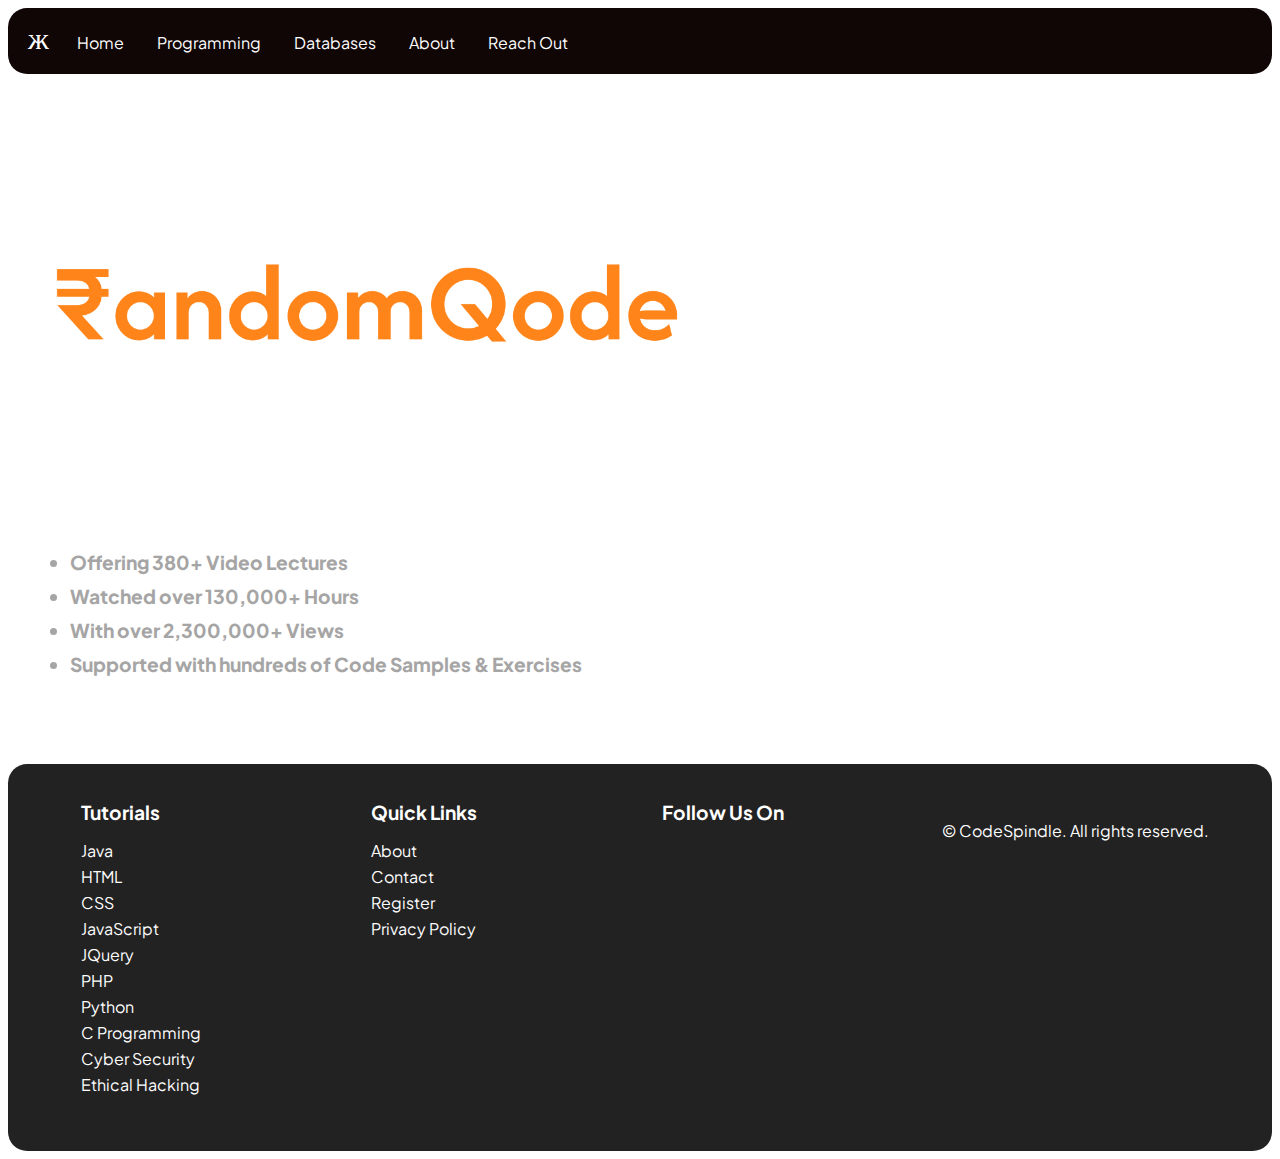
<file: index.html>
<!DOCTYPE html>
<html lang="en">
    <head>
        <meta charset="UTF-8">
        <meta name="viewport" content="width=device-width, initial-scale=1.0">
        <title>CodeSpindle</title>
        <link rel="preconnect" href="https://fonts.googleapis.com">
        <link rel="preconnect" href="https://fonts.gstatic.com" crossorigin>
        <link
            href="https://fonts.googleapis.com/css2?family=Shadows+Into+Light&display=swap"
            rel="stylesheet">
        <link rel="stylesheet" href="style.css" class="css">
        <link rel="preconnect" href="https://fonts.googleapis.com">
        <link rel="preconnect" href="https://fonts.gstatic.com" crossorigin>
        <link
            href="https://fonts.googleapis.com/css2?family=Plus+Jakarta+Sans:ital,wght@0,200..800;1,200..800&display=swap"
            rel="stylesheet">
    </head>
    <body>
        <div id="mySidenav" class="sidenav">
            <a href="javascript:void(0)" class="closebtn"
                onclick="closeNav()">&times;</a>
            <a href="#">About</a>
            <a href="#">Services</a>
            <a href="#">Clients</a>
            <a href="#">Contact</a>
        </div>

        <div id="main">

            <nav>
                <ul>
                    <li><span id="lb" style="font-size:30px;cursor:pointer"
                            onclick="openNav()">&#1078; </span></li>
                    <li><a href="#">Home</a></li>
                    <li class="dropdown">
                        <a href="#">Programming</a>
                        <ul class="dropdown-content">
                            <div><a href="#">JS</a></div>
                            <div><a href="#">Python</a></div>
                            <div><a href="intro.html">C++</a></div>
                            <div><a href="#">C</a></div>
                            <div><a href="#">Java</a></div>
                        </ul>
                    </li>
                    <li class="dropdown">
                        <a href="#">Databases</a>
                        <ul class="dropdown-content">
                            <div><a href="#">MySQL</a></div>
                            <div><a href="#">PostgreSQL</a></div>
                            <div><a href="#">MongoDB</a></div>
                        </ul>
                    </li>
                    <li><a href="#">About</a></li>
                    <li><a href="#">Reach Out</a></li>
                </ul>
            </nav>
            <div class="majhkhan">
                <div class="logo-main"><img src="randomcode main.png"
                        alt></div>
                <div class="container">
                    <p class="typed">Embrace the Power of Randomness</p>
                </div>
            </div>

            <ul class="course-stats">
                <li>Offering 380+ Video Lectures</li>
                <li>Watched over 130,000+ Hours</li>
                <li>With over 2,300,000+ Views</li>
                <li>Supported with hundreds of Code Samples & Exercises</li>
            </ul>

            <footer>
                <div class="footer-container">
                    <div class="footer-col">
                        <h2>Tutorials</h2>
                        <ul>
                            <li><a href="#">Java</a></li>
                            <li><a href="#">HTML</a></li>
                            <li><a href="#">CSS</a></li>
                            <li><a href="#">JavaScript</a></li>
                            <li><a href="#">JQuery</a></li>
                            <li><a href="#">PHP</a></li>
                            <li><a href="#">Python</a></li>
                            <li><a href="#">C Programming</a></li>
                            <li><a href="#">Cyber Security</a></li>
                            <li><a href="#">Ethical Hacking</a></li>
                        </ul>
                    </div>
                    <div class="footer-col">
                        <h2>Quick Links</h2>
                        <ul>
                            <li><a href="#">About</a></li>
                            <li><a href="#">Contact</a></li>
                            <li><a href="#">Register</a></li>
                            <li><a href="#">Privacy Policy</a></li>
                        </ul>
                    </div>
                    <div class="footer-col">
                        <h2>Follow Us On</h2>
                        <ul class="social-links">
                            <li><a href="#"><i
                                        class="fab fa-facebook-f"></i></a></li>
                            <li><a href="#"><i
                                        class="fab fa-twitter"></i></a></li>
                            <li><a href="#"><i
                                        class="fab fa-linkedin-in"></i></a></li>
                            <li><a href="#"><i
                                        class="fab fa-instagram"></i></a></li>
                        </ul>
                    </div>
                    <div class="copyright">
                        <p>© CodeSpindle. All rights reserved.</p>
                    </div>
                </div>
            </footer>

        </div>

        <script src="myscript.js"></script>

    </body>
</html>
</file>
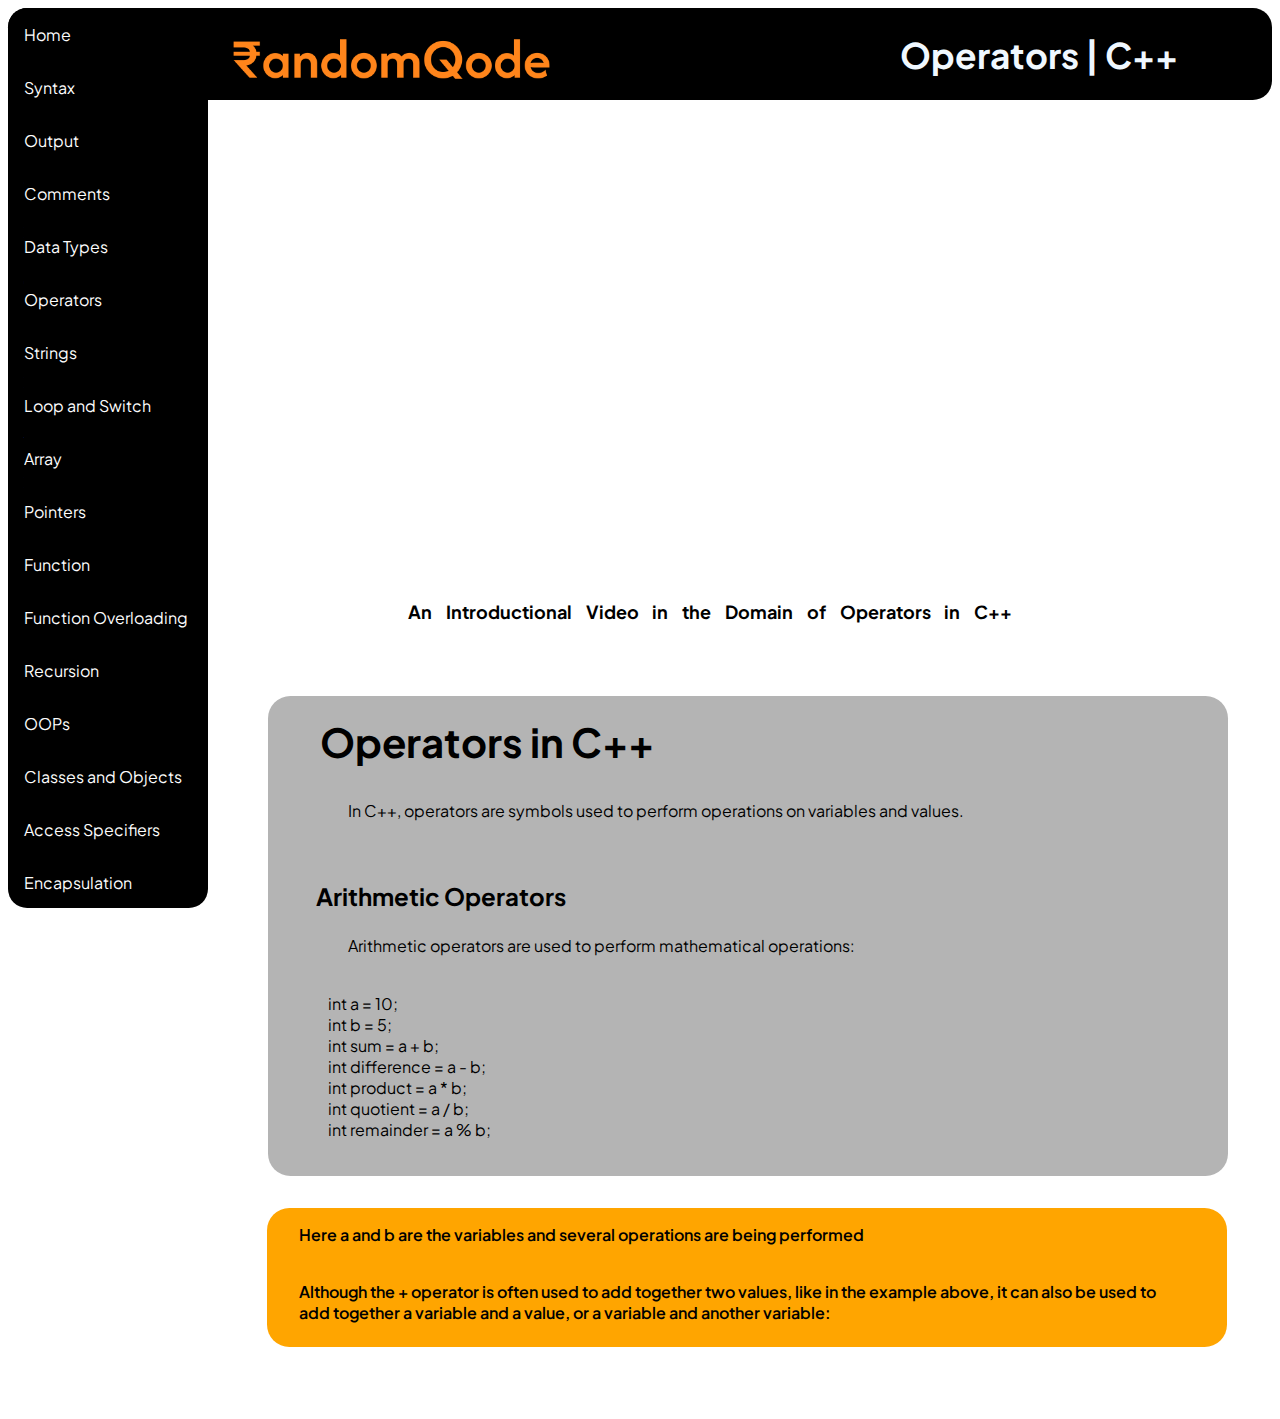
<file: course.html>
<!DOCTYPE html>
<html lang="en">
    <head>
        <meta charset="UTF-8">
        <meta name="viewport" content="width=device-width, initial-scale=1.0">
        <link rel="preconnect" href="https://fonts.googleapis.com">
        <link rel="preconnect" href="https://fonts.gstatic.com" crossorigin>
        <link
            href="https://fonts.googleapis.com/css2?family=Plus+Jakarta+Sans:ital,wght@0,200..800;1,200..800&display=swap"
            rel="stylesheet">
        <title>Operators in C++</title>
        <link rel="stylesheet" href="course.css" class="css">
    </head>
    <body>

        <div class="sidebar">
            <a href="intro.html">Home</a>
            <a href="#about">Syntax</a>
            <a href="#about">Output</a>
            <a href="#about">Comments</a>
            <a href="#about">Data Types</a>
            <a href="#about">Operators</a>
            <a href="#about">Strings</a>
            <a href="#about">Loop and Switch</a>
            <a href="#about">Array</a>
            <a href="#about">Pointers</a>
            <a href="#about">Function</a>
            <a href="#about">Function Overloading</a>
            <a href="#about">Recursion</a>
            <a href="#about">OOPs</a>
            <a href="#about">Classes and Objects</a>
            <a href="#about">Access Specifiers</a>
            <a href="#about">Encapsulation</a>
            <a href="#about">Inheritance</a>
            <a href="#about">Polymorphism</a>
        </div>

        <div class="titlu">
            <div class="tasklo"><a href="index.html"><img
                        src="randomcode main.png" alt></a></div>
            <h1 id="ch0">Operators | C++</h1>
        </div>
        <div class="container">
            <div class="vidcard">
                <iframe width="700" height="400" id="vmain"
                    src="https://www.youtube.com/embed/Uf_JBnX6DiU"
                    title="20-C Programming (Introduction to C,Data types,printf,scanf)"
                    frameborder="0"
                    allow="accelerometer; autoplay; clipboard-write; encrypted-media; gyroscope; picture-in-picture; web-share"
                    referrerpolicy="strict-origin-when-cross-origin"
                    allowfullscreen></iframe>
            </div>

            <div class="following">An Introductional Video in the Domain of Operators in C++ </div>


        </div>

        <div class="operators-section">
            <h2>Operators in C++</h2>
            <p>In C++, operators are symbols used to perform operations on variables and values.</p>
    <div class="blanc"></div>
            <h3>Arithmetic Operators</h3>
            <p>Arithmetic operators are used to perform mathematical operations:
            <pre>
                <code>
                    int a = 10;
                    int b = 5;
                    int sum = a + b; 
                    int difference = a - b; 
                    int product = a * b; 
                    int quotient = a / b;
                    int remainder = a % b; 
                </code>
            </pre></p>
            
    
            <!-- Add more paragraphs and code examples for other types of operators -->
        </div>
        <div class="code-desc">
            <div class="txt">
           <p> Here a and b are the variables and several operations are being performed<br></p>
            <div class="blanc"></div>
            Although the + operator is often used to add together two values, like in the example above, it can also be used to add together a variable and a value, or a variable and another variable:
        </div>
        </div>
        <div class="blanc1"></div>
    </body>
</html>
</file>
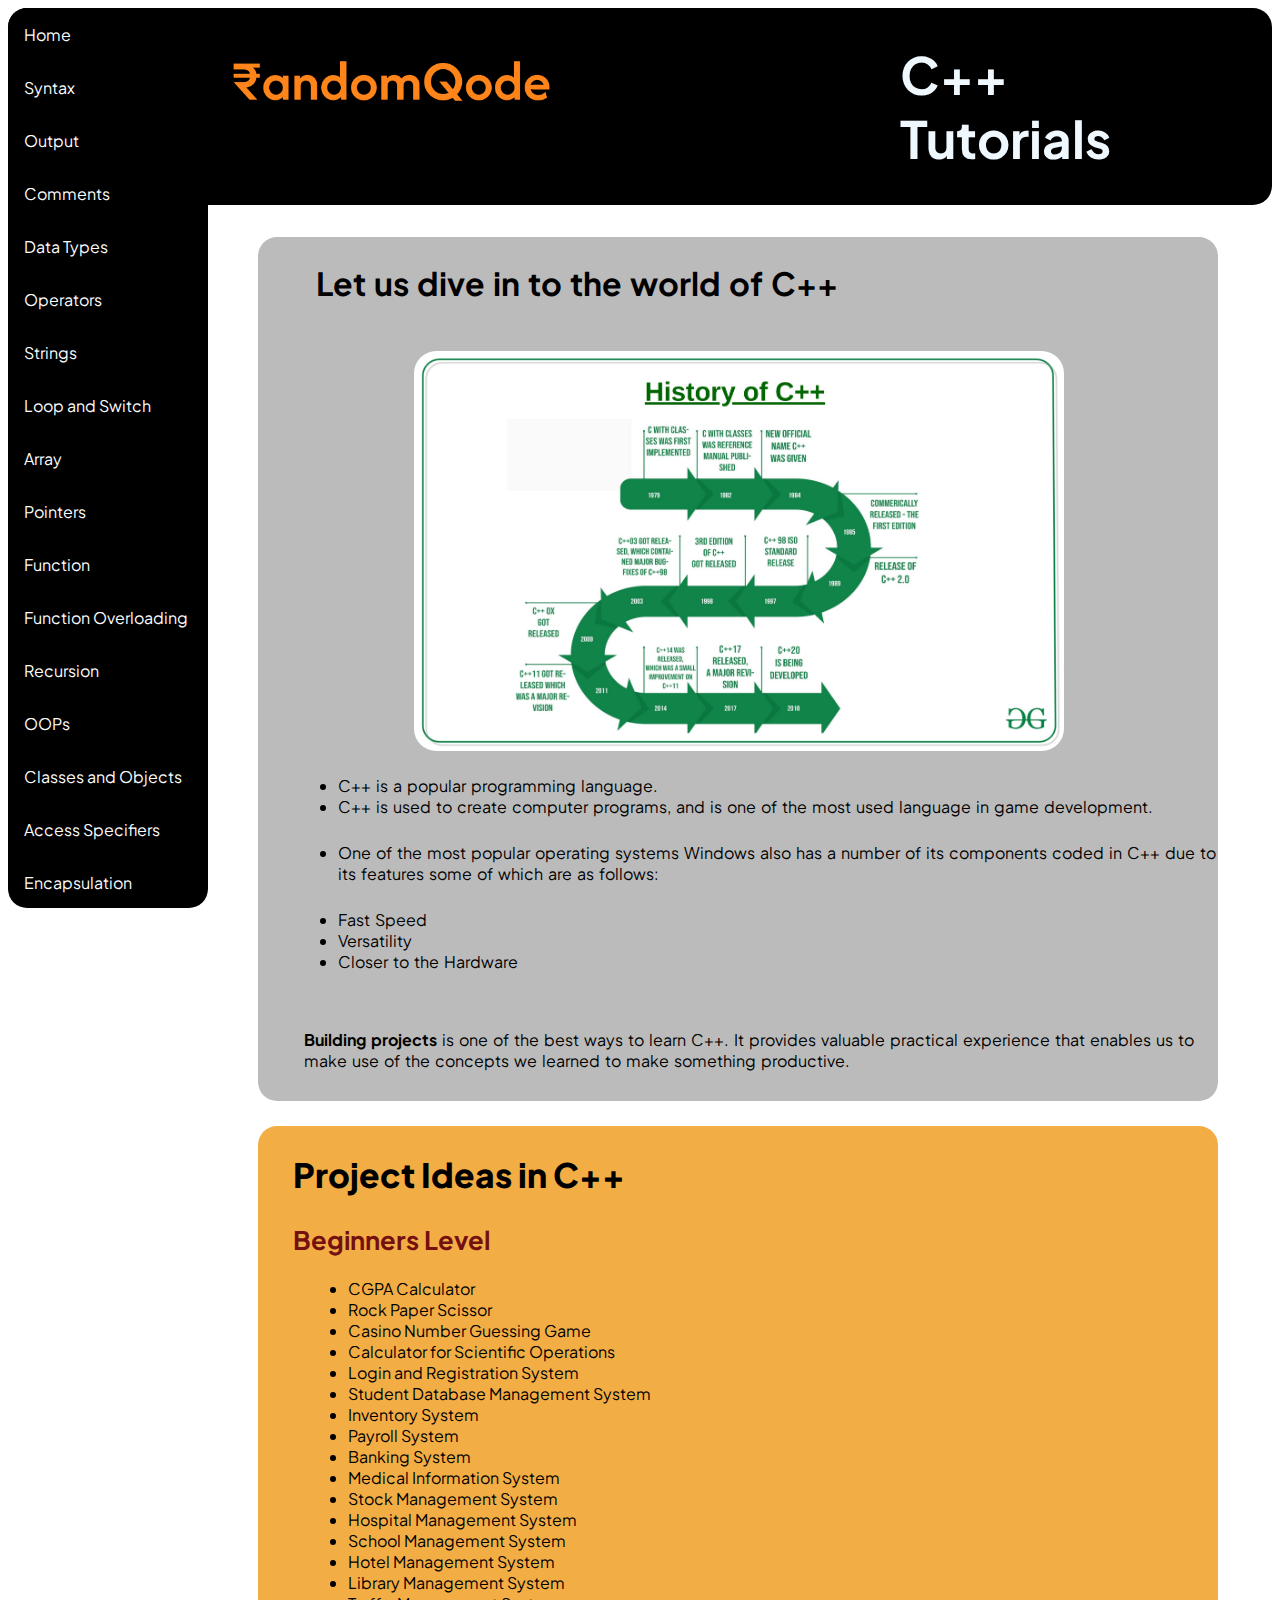
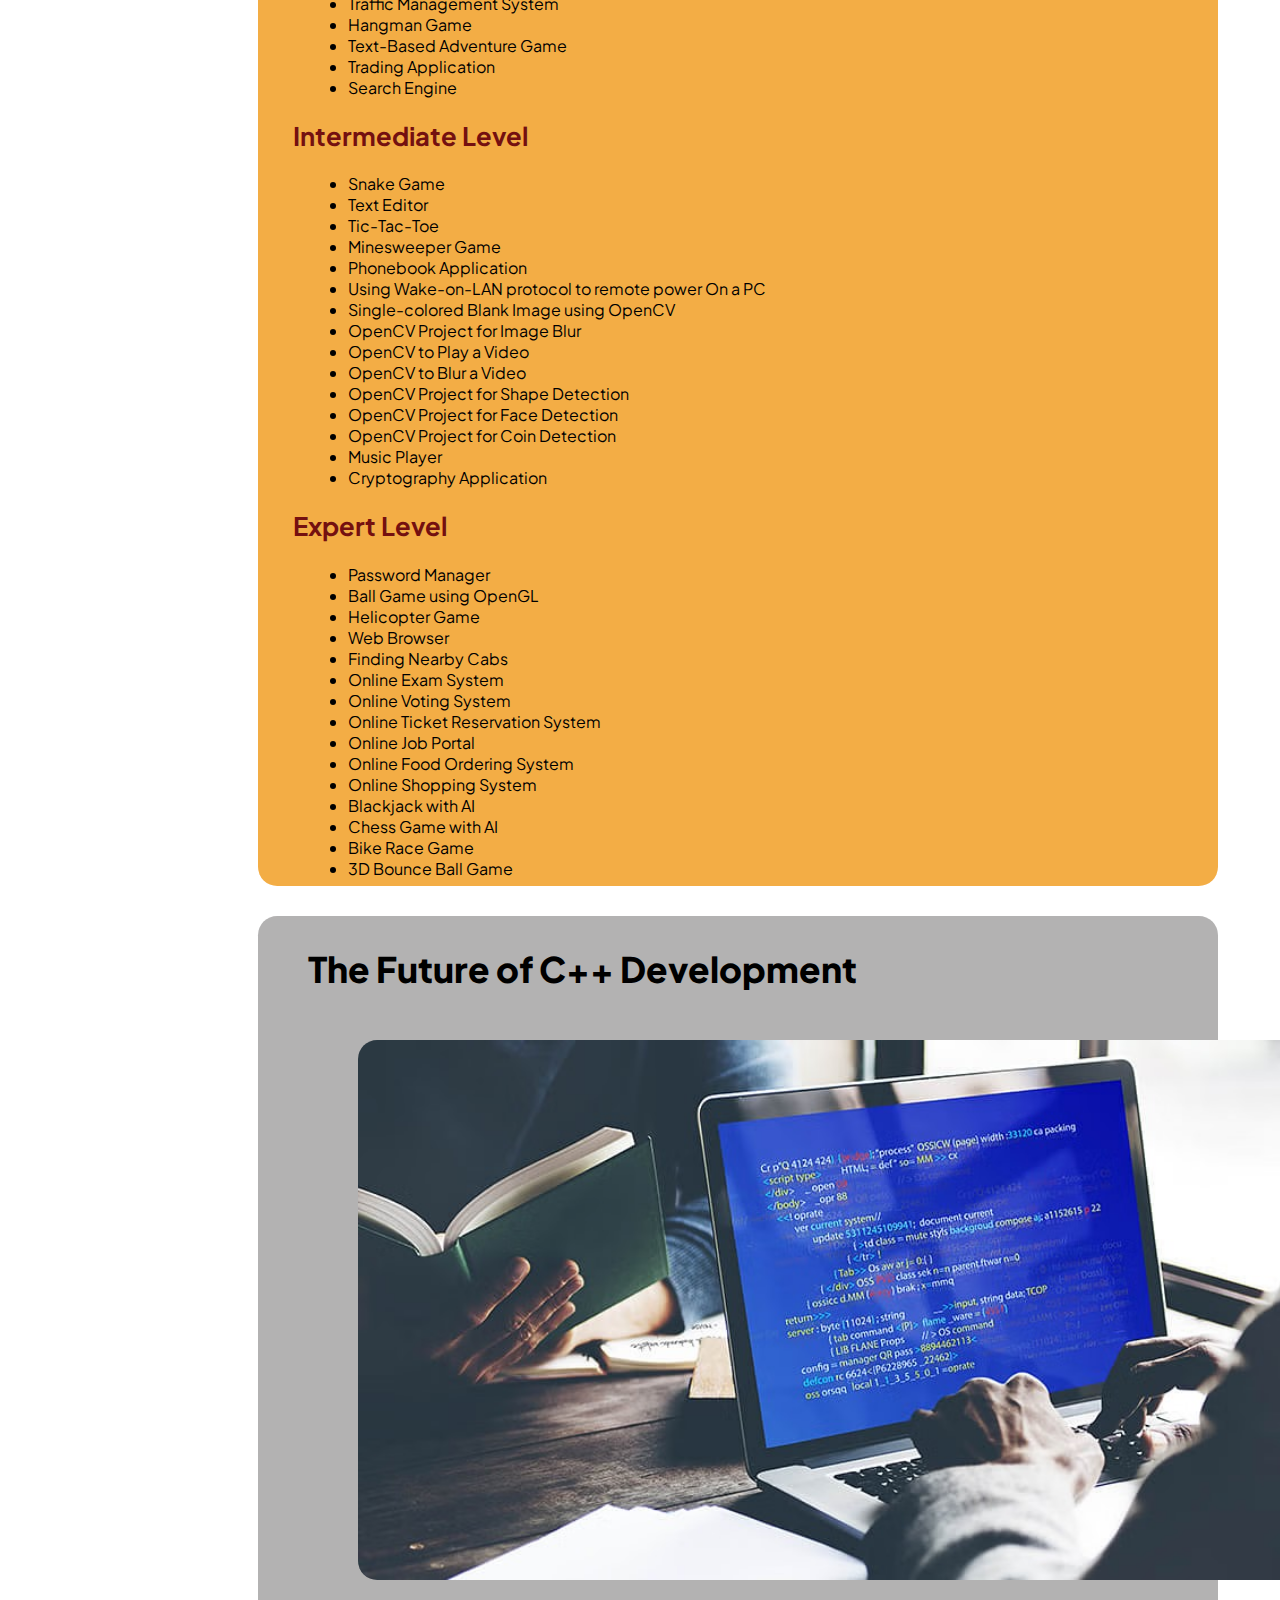
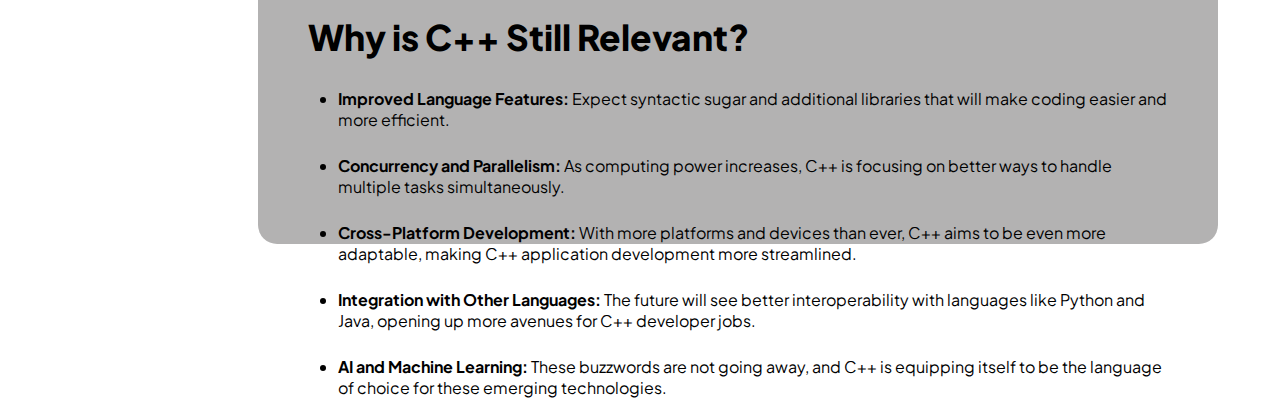
<file: intro.html>
<!DOCTYPE html>
<html lang="en">
    <head>
        <meta charset="UTF-8">
        <meta name="viewport" content="width=device-width, initial-scale=1.0">
        <title>C++ Tutorials</title>
        <link rel="preconnect" href="https://fonts.googleapis.com">
        <link rel="preconnect" href="https://fonts.gstatic.com" crossorigin>
        <link
            href="https://fonts.googleapis.com/css2?family=Plus+Jakarta+Sans:ital,wght@0,200..800;1,200..800&display=swap"
            rel="stylesheet">
        <link rel="stylesheet" href="intro.css" class="css">
    </head>
    <body>
        <div class="sidebar">
            <a class="active" href="intro.html">Home</a>
            <a href="#news">Syntax</a>
            <a href="#contact">Output</a>
            <a href="#about">Comments</a>
            <a href="#about">Data Types</a>
            <a href="course.html">Operators</a>
            <a href="#about">Strings</a>
            <a href="#about">Loop and Switch</a>
            <a href="#about">Array</a>
            <a href="#about">Pointers</a>
            <a href="#about">Function</a>
            <a href="#about">Function Overloading</a>
            <a href="#about">Recursion</a>
            <a href="#about">OOPs</a>
            <a href="#about">Classes and Objects</a>
            <a href="#about">Access Specifiers</a>
            <a href="#about">Encapsulation</a>
            <a href="#about">Inheritance</a>
            <a href="#about">Polymorphism</a>
        </div>

        <div class="titlu"><div class="tasklo"><a href="index.html"><img
                        src="randomcode main.png" alt></a></div><h1
                id="ch0">C++ Tutorials</h1></div>

        <div class="desc">
            <div class="letslearn">
                <span><h2>Let us dive in to the world of C++</h2><br>
                    <img src="History-of-C.jpg" alt="">



                    <li>C++ is a popular programming language.<br></li>

                    <li>C++ is used to create computer programs, and is one of
                        the most
                        used language in game development.</li>
                    <div class="blanc"></div>
                    <li>One of the most popular operating systems Windows also
                        has a number of its components coded in C++ due to its
                        features some of which are as follows:
                        <div class="blanc"></div>
                        <li> Fast Speed</li>
                        <li>Versatility </li>
                        <li> Closer to the Hardware </li>

                        <div class="blanc"></div>
                   <div class="rem">     <b> Building projects</b> is one of the best ways to
                        learn C++. It provides valuable practical experience
                        that enables us to make use of the concepts we learned
                        to make something productive.</div></span></li>
            </div>
            <div class="blanc"></div>
            <div class="projects"><span><h2>Project Ideas in C++</h2>
                <h2>Beginners Level</h2>
                <ul>
                    <li>CGPA Calculator</li>
                    <li>Rock Paper Scissor</li>
                    <li>Casino Number Guessing Game</li>
                    <li>Calculator for Scientific Operations</li>
                    <li>Login and Registration System</li>
                    <li>Student Database Management System</li>
                    <li>Inventory System</li>
                    <li>Payroll System</li>
                    <li>Banking System</li>
                    <li>Medical Information System</li>
                    <li>Stock Management System</li>
                    <li>Hospital Management System</li>
                    <li>School Management System</li>
                    <li>Hotel Management System</li>
                    <li>Library Management System</li>
                    <li>Traffic Management System</li>
                    <li>Hangman Game</li>
                    <li>Text-Based Adventure Game</li>
                    <li>Trading Application</li>
                    <li>Search Engine</li>
                </ul>

                <h2>Intermediate Level</h2>
                <ul>
                    <li>Snake Game</li>
                    <li>Text Editor</li>
                    <li>Tic-Tac-Toe</li>
                    <li>Minesweeper Game</li>
                    <li>Phonebook Application</li>
                    <li>Using Wake-on-LAN protocol to remote power On a PC</li>
                    <li>Single-colored Blank Image using OpenCV</li>
                    <li>OpenCV Project for Image Blur</li>
                    <li>OpenCV to Play a Video</li>
                    <li>OpenCV to Blur a Video</li>
                    <li>OpenCV Project for Shape Detection</li>
                    <li>OpenCV Project for Face Detection</li>
                    <li>OpenCV Project for Coin Detection</li>
                    <li>Music Player</li>
                    <li>Cryptography Application</li>
                </ul>

                <h2>Expert Level</h2>
                <ul>
                    <li>Password Manager</li>
                    <li>Ball Game using OpenGL</li>
                    <li>Helicopter Game</li>
                    <li>Web Browser</li>
                    <li>Finding Nearby Cabs</li>
                    <li>Online Exam System</li>
                    <li>Online Voting System</li>
                    <li>Online Ticket Reservation System</li>
                    <li>Online Job Portal</li>
                    <li>Online Food Ordering System</li>
                    <li>Online Shopping System</li>
                    <li>Blackjack with AI</li>
                    <li>Chess Game with AI</li>
                    <li>Bike Race Game</li>
                    <li>3D Bounce Ball Game</li>
                </ul>

            </span></div>
            <div class="scope"><span></span><h2>The Future of C++ Development</h2>
                <img src="cpp.jpg" alt="The future ">

<div class="scope-content">
    <h2>Why is C++ Still Relevant?</h2>
    <li><B>Improved Language Features: </B>Expect syntactic sugar and additional libraries that will make coding easier and more efficient.</li>
    <div class="blanc"></div>
        <li><B>Concurrency and Parallelism:</B> As computing power increases, C++ is focusing on better ways to handle multiple tasks simultaneously.</li>
        <div class="blanc"></div>
        <li><B>Cross-Platform Development:</B> With more platforms and devices than ever, C++ aims to be even more adaptable, making C++ application development more streamlined.</li>
        <div class="blanc"></div>
        <li><B>Integration with Other Languages:</B> The future will see better interoperability with languages like Python and Java, opening up more avenues for C++ developer jobs.</li>
        <div class="blanc"></div>
        <li><B>AI and Machine Learning:</B> These buzzwords are not going away, and C++ is equipping itself to be the language of choice for these emerging technologies.</li></div>


            </span>
            </div>
        </div>
    </body>
</html>
</file>
<file: style.css>
* {
    font-family: Plus Jakarta Sans; 
  }

  .body {
    background-color: #920202;

  }
  
  nav {
    background-color: #110606;
    color: #fff;
    padding-left: 10px;
    margin-top: 0;
    padding-bottom: 8px;
    display: flex; 
    border-radius: 1.2em;
    justify-content: space-between;
  }
  
  #lb{
    padding: 10px;
 

    display: flex;
    align-items: center;
    border-radius: 1.2em;
    justify-content: space-between;
    
  }

  #lb:hover{
    background-color: #da882b;
    font-weight: 900;
    color: #ac0c0c;
  }
  
  nav ul {
    list-style: none;
    margin: 0;
    padding: 0;
  }
  
  nav li {
    display: inline-block;
    
  }
  
  nav li a {
    color: inherit;
    transition: 0.5s;
    text-decoration: none;
    padding: 10px 15px;
  }
  
  nav li a:hover {
    background-color: #da882b;
    border-radius: 0.9em;
    
  }

  .dropdown {
    position: relative;
  }
  
  .dropdown-content {
    display: none;
    position: absolute;
    background-color: #7e7e7e;
    margin: 10px;
    align-items: center;
    min-width: 150px;
    border-radius: 0.9em;
    transition: 0.2s;
    box-shadow: 0px 8px 16px 0px rgba(0,0,0,0.2);
   
  }
  
  .dropdown-content a {
    color: rgb(249, 249, 249);
    padding: 12px 16px;
    display: block;
  }
  
  .dropdown-content a:hover {
    background-color: #d38c2e;
    font-weight: 900;
    
  }
  
  .dropdown:hover .dropdown-content {
    display: block;
  }
  
  .logo-main {
    display: flex;
 margin-left: 3em;
    flex-direction: row;
    justify-content: left; 
    height: 4.9em;
    margin-top: 190px; 
    margin-bottom: 180px; 
    padding: 0;
  }
  
  .logo-main img {
    display: block;

    height: 100%; 
  }
  

  footer {
    background-color: #222;
    color: #fff;
    padding: 20px 0;
    border-radius: 1.2em;
    display: flex; 
    justify-content: space-between; 
  }
  
  .footer-container {
    display: flex;
    flex-wrap: wrap; 
    width: 90%; 
    margin: 0 auto; 
  }
  
  .footer-col {
    flex: 1;
    margin-bottom: 20px;
    padding: 0 10px;
  }
  
  .footer-col h2 {
    margin-bottom: 10px;
    font-size: 1.2em;
  }
  
  .footer-col ul {
    list-style: none;
    padding: 0;
  }
  
  .footer-col li {
    margin-bottom: 5px;
  }
  
  .footer-col a {
    color: inherit;
    text-decoration: none;
  }
  
  .footer-col a:hover {
    color: #da882b; 
  }
  
  .social-links {
    display: flex; 
  }
  
  .social-links li {
    margin-right: 10px;
  }
  
  .social-links a {
    color: inherit;
  }
  
  .social-links i {
    font-size: 20px;
  }
  
  .copyright {
    text-align: center;
    margin-top: 20px;
  }
  
  .sidenav {
    height: 100%;
    width: 0;
    position: fixed;
    z-index: 1;
    top: 0;
    left: 0;
    background-color: #111;
    overflow-x: hidden;
    transition: 0.5s;
  }
  
  .sidenav a {
    padding: 20px 15px 2px 34px;
    padding-top: 25px;
    text-decoration: none;
    font-size: 25px;
    color: #818181;
    display: block;
    transition: 0.23s;
  }
  
  .sidenav a:hover {
    color: #dba55a;
    font-weight: 950;
  }
  
  .sidenav .closebtn {
    position: absolute;
    top: 0;
    right: 25px;
    font-size: 36px;
    margin-left: 50px;
  }
  
  #main {
    transition: margin-left .5s;

  }
  
  @media screen and (max-height: 450px) {
    .sidenav {padding-top: 15px;}
    .sidenav a {font-size: 18px;}
  }

.container {
    display: flex;
    flex-direction: row;
    align-items:end;
    font-size: 1.2em;
    /* margin-left: 10px;  */
  }
  
  .typed {
    overflow: hidden;
    font-family: shadows into light;
    display: flex;
    align-items: center;
    /* margin-right: 20em; */
    font-weight: 900;
    font-size: 2.2em;
    color: #d38c2e;
    white-space: nowrap;
    width: 0;
    animation: typing infinite alternate;
    animation-duration: 3s;
    animation-timing-function: steps(30, end);
    animation-fill-mode:forwards;
  }
  
  @keyframes typing {
    0% { width: 0; }
    50% { width: 100%; } 
    100% { width: 100%; } 
  }

  .majhkhan{
    display:flex;
    flex-direction: row;
   
  }

  .course-stats{
    margin-bottom: 70px;
    font-weight: 750;
    padding:8px 8px 8px 32px;
    color:#a6a5a5;
    margin-left: 30px;
    font-size: 1.2em;
  
  }

  .course-stats li {
    margin-bottom: 10px; 
  }
</file>
<file: course.css>
* {
    font-family: plus jakarta sans;
    scrollbar-color: rgb(65, 62, 62) rgb(0, 0, 0);
}

.sidebar {
    margin: 0;
    padding: 0;
    width: 200px;
    background-color: #000000;
    position: fixed;
    height: 100%;
    border-radius: 1.2em;
    overflow: auto;
}

.sidebar a {
    display: block;
    color: rgb(253, 253, 253);
    padding: 16px;
    text-decoration: none;
}

.sidebar a:hover {
    background-color: #da882b;
    color: white;
    font-weight: 550;
    transition: 0.3s;
}

.titlu {
    display: flex;
    flex-direction: row;
    margin-top: 0;
    border-radius: 1.2em;
    background-color: #000000;
    color: aliceblue;
    
}

#ch0 {
    margin-right: 60px;
    font-size: 2.2em;
    margin-left: 350px;
}

#vmain {
    border-radius: 1.2em;
    margin-left: 230px;
}

.tasklo img {
    height: 40px;
    margin-left: 225px;
    margin-top: 30.5px;
}

.container {
    display: flex;
    flex-direction: column;
}

.vidcard {
    margin-top: 4.1em;
    margin-left: 130px;

    
}

.following {
    margin-top: 30px;
    margin-left: 400px;
    margin-bottom: 40px;
    font-weight: 700;
    font-size: large;
    word-spacing: .6em;
}

.blanc{
    height: 20px;
}

.operators-section h3{
    font-size: 1.5em;
    margin-left: 2em;
}
.operators-section h2{
    font-size: 2.5em;
    margin-left: 1.3em;
    padding-top: 20px;
   
}

.operators-section{
    background-color: rgb(180, 180, 180);
    border-radius: 1.4em;
    margin-left:260px;
    width: 60em;
    height: 30em;
}

.operators-section p{
    margin-left: 5em;
}

.code-desc{
    margin-left: 4em;
    font-weight: 600;
    margin-left: 16.2em;
    border-radius: 1.4em;
    margin-top: 2em;
    width: 60em;
    background-color: orange;
    
}

.txt{
    margin-top: 1em;
    margin-left: 2em;
    height: 8.7em;
    width: 55em;
}

.txt p{
    padding-top:1em;
    
}

.blanc1{
    padding-bottom:4em;
}
</file>
<file: intro.css>
* {
    font-family: plus jakarta sans;
    scrollbar-color: rgb(65, 62, 62) rgb(0, 0, 0);
}

.sidebar {
    margin: 0;
    padding: 0;
    width: 200px;
    background-color: #000000;
    position: fixed;
    height: 100%;
    border-radius: 1.2em;
    overflow: auto;
}

.sidebar a {
    display: block;
    color: rgb(253, 253, 253);
    padding: 16px;
    text-decoration: none;
}

.sidebar a:hover {
    background-color: #da882b;
    color: white;
    font-weight: 550;
    transition: 0.3s;
}

.titlu {
    display: flex;
    flex-direction: row;
    margin-top: 0;
    border-radius: 1.2em;
    background-color: #000000;
    color: aliceblue;

}

#ch0 {
    margin-right: 60px;
    font-size: 3.2em;
    margin-left: 350px;
}

.vidcard {
    display: flex;
    height: 30px;
    flex-direction: row;
    justify-content: left;
    margin: 60px;
    margin-bottom: 60px;
}

#vmain {
    border-radius: 1.2em;
    margin-left: 230px;
}

.tasklo img {
    height: 40px;
    margin-left: 225px;
    margin-top: 53px;
    margin-bottom: 20px;
}

.desc {
    display: flex;
    flex-direction: column;
    align-items: baseline;
}

.letslearn {
    display: flex;
    margin-left: 250px;
    margin-right: 20px;
    word-spacing: 2px;
    background-color: rgb(187, 187, 187);
    margin-top: 2em;
    border-radius: 1.2em;
    width: 60em;
    height: 54em;

}
.letslearn img {
    height: 400px;
    margin-left: 156px;
    margin-bottom: 20px;
    border-radius: 1.4em;
}


.rem {
    margin-left: 2.9em;
    margin-top: 2em;
}

.letslearn h2 {
    margin-left: 1.8em;

    font-size: 2em;
}

.letslearn li {
    margin-left: 5em;
}



.blanc {
    height: 25px;
}

.projects {
    background-color: #f19e22d7;

    border-radius: 1.2em;
    width: 60em;
    height: 85em;
}

.projects ul {
    margin-left: 50px;
}

.projects h2 {
    color: rgb(116, 16, 16);
    margin-left: 35px;
    font-size: 1.6em;

}

.projects h2:first-of-type {
    color: black;
    font-weight: 800;
    font-size: 2.1em;
}

.scope {
    margin-top: 30px;
    border-radius: 1.2em;
    width: 60em;
    background-color: rgb(179, 178, 178);
    height:58em
}

.scope h2 {
    color: rgb(0, 0, 0);
    margin-top: 30px;
    font-size: 2.2em;
    font-weight: 900;
    margin-left: 50px;
}

.scope img {
    max-width: 100%;
    height: 60vh;
    margin-top: 20px;
    border-radius: 1.2em;
    margin-left: 100px;
    align-items: center;
}

.scope li{
    margin-left: 80px;
}

.scope-content{
    margin-right: 50px;
}
</file>
